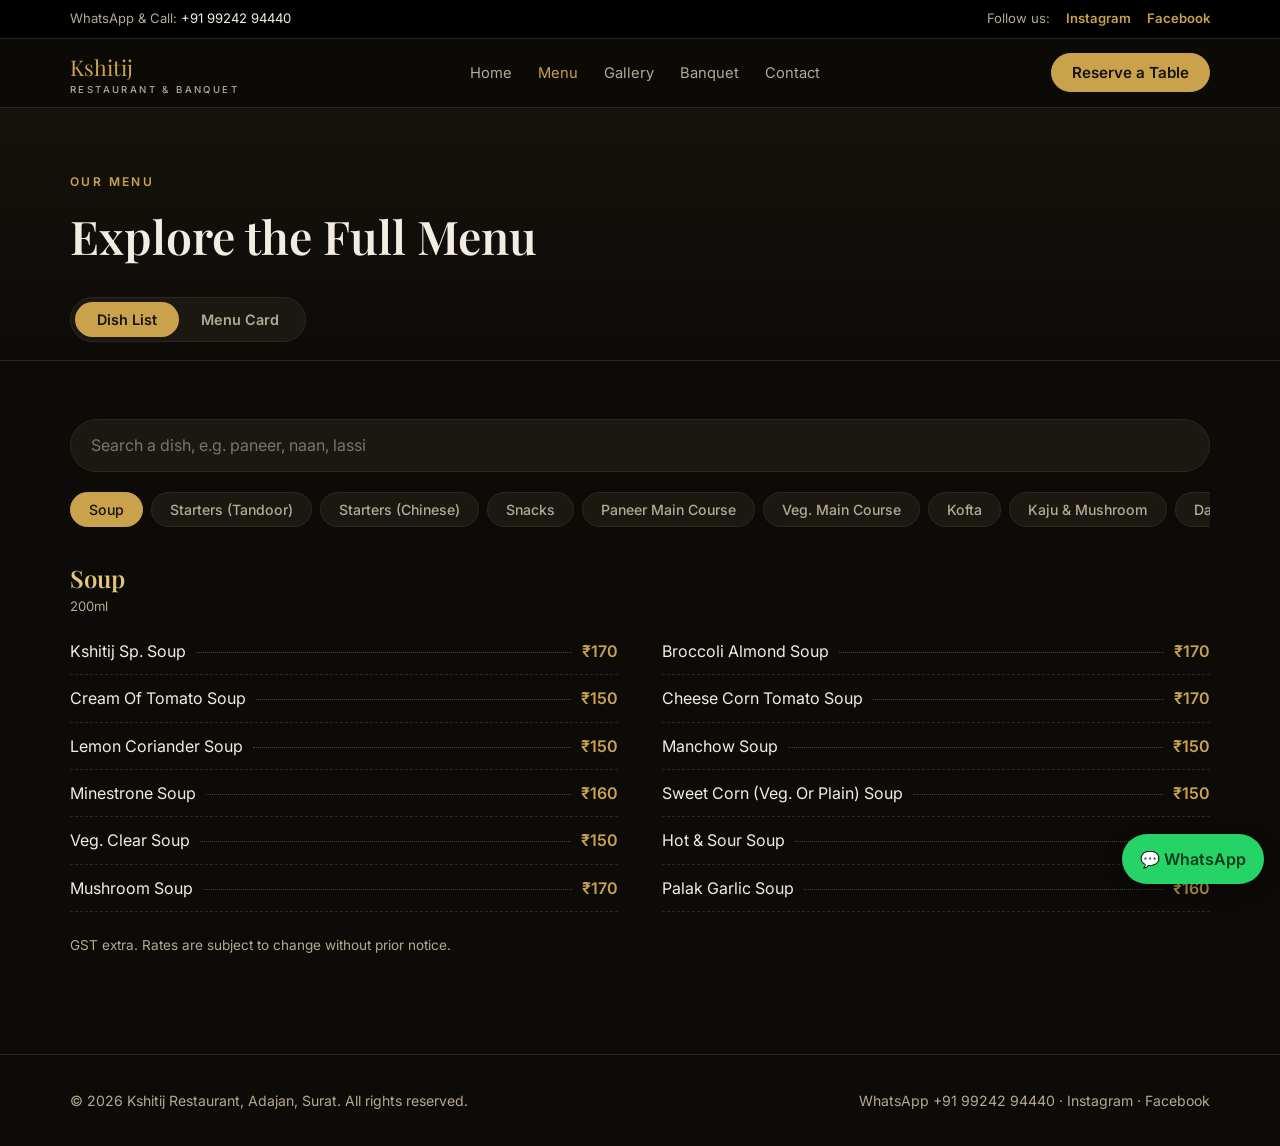
<file: menu.html>
<!DOCTYPE html>
<html lang="en">
<head>
<meta charset="utf-8">
<meta name="viewport" content="width=device-width, initial-scale=1, viewport-fit=cover">
<title>Menu | Kshitij Restaurant, Adajan, Surat</title>
<meta name="description" content="Full menu of Kshitij Restaurant: starters, paneer and veg main course, Chinese, biryani, breads, mocktails and desserts.">
<meta name="theme-color" content="#0D0B08">
<link rel="icon" href="data:image/svg+xml,%3Csvg xmlns=%22http://www.w3.org/2000/svg%22 viewBox=%220 0 100 100%22%3E%3Ctext y=%22.9em%22 font-size=%2290%22%3E🪔%3C/text%3E%3C/svg%3E">
<link rel="preconnect" href="https://fonts.googleapis.com">
<link rel="preconnect" href="https://fonts.gstatic.com" crossorigin>
<link href="https://fonts.googleapis.com/css2?family=Playfair+Display:wght@500;600;700&family=Inter:wght@400;500;600&display=swap" rel="stylesheet">
<link rel="stylesheet" href="style.css">
</head>
<body>
<div class="tb"><div class="wrap"><span>WhatsApp &amp; Call: <a target="_blank" rel="noopener" href="https://wa.me/919924294440">+91 99242 94440</a></span><span class="l">Follow us:<a target="_blank" rel="noopener" href="https://www.instagram.com/kshitij.restaurant/">Instagram</a><a target="_blank" rel="noopener" href="https://www.facebook.com/kshitij.surat/">Facebook</a></span></div></div>
<header><div class="wrap nav">
<a href="index.html" class="brand">Kshitij<small>Restaurant &amp; Banquet</small></a>
<nav><ul id="nl"><li><a href="index.html">Home</a></li><li><a class="act" href="menu.html">Menu</a></li><li><a href="gallery.html">Gallery</a></li><li><a href="banquet.html">Banquet</a></li><li><a href="contact.html">Contact</a></li></ul></nav>
<a href="reserve.html" class="btn gold" style="padding:9px 20px">Reserve a Table</a>
<button class="menu-btn" id="mb" aria-label="Open menu">☰</button>
</div></header>
<main id="top">

<div class="phead"><div class="wrap"><div class="eyebrow">Our Menu</div><h1 class="title">Explore the Full Menu</h1>
<div class="seg"><button id="vl" aria-pressed="true">Dish List</button><button id="vc" aria-pressed="false">Menu Card</button></div></div></div>
<section style="padding-top:30px"><div class="wrap">
<div id="listv"><div class="tools"><input class="search" id="q" type="search" placeholder="Search a dish, e.g. paneer, naan, lassi" aria-label="Search the menu"></div>
<div class="tabs" id="tabs" role="tablist"></div><div id="mlist"></div></div>
<div id="cardv" hidden><p class="lead">Our printed menu. Tap a page to zoom.</p><div class="mcards" id="mc"></div></div>
<p class="note" id="mnote"></p>
</div></section>

</main>
<footer><div class="wrap fl"><span>© 2026 Kshitij Restaurant, Adajan, Surat. All rights reserved.</span>
<span><a target="_blank" rel="noopener" href="https://wa.me/919924294440">WhatsApp +91 99242 94440</a> · <a target="_blank" rel="noopener" href="https://www.instagram.com/kshitij.restaurant/">Instagram</a> · <a target="_blank" rel="noopener" href="https://www.facebook.com/kshitij.surat/">Facebook</a></span></div></footer>
<a class="wa" target="_blank" rel="noopener" href="https://wa.me/919924294440?text=Hello%20Kshitij%20Restaurant" aria-label="Chat on WhatsApp">💬 WhatsApp</a>
<div class="lb" id="lb"><button class="x" aria-label="Close">×</button><button class="pv" aria-label="Previous">‹</button><img id="lbi" alt=""><button class="nx" aria-label="Next">›</button></div>
<script src="menu-data.js"></script>
<script src="app.js"></script>
</body>
</html>
</file>
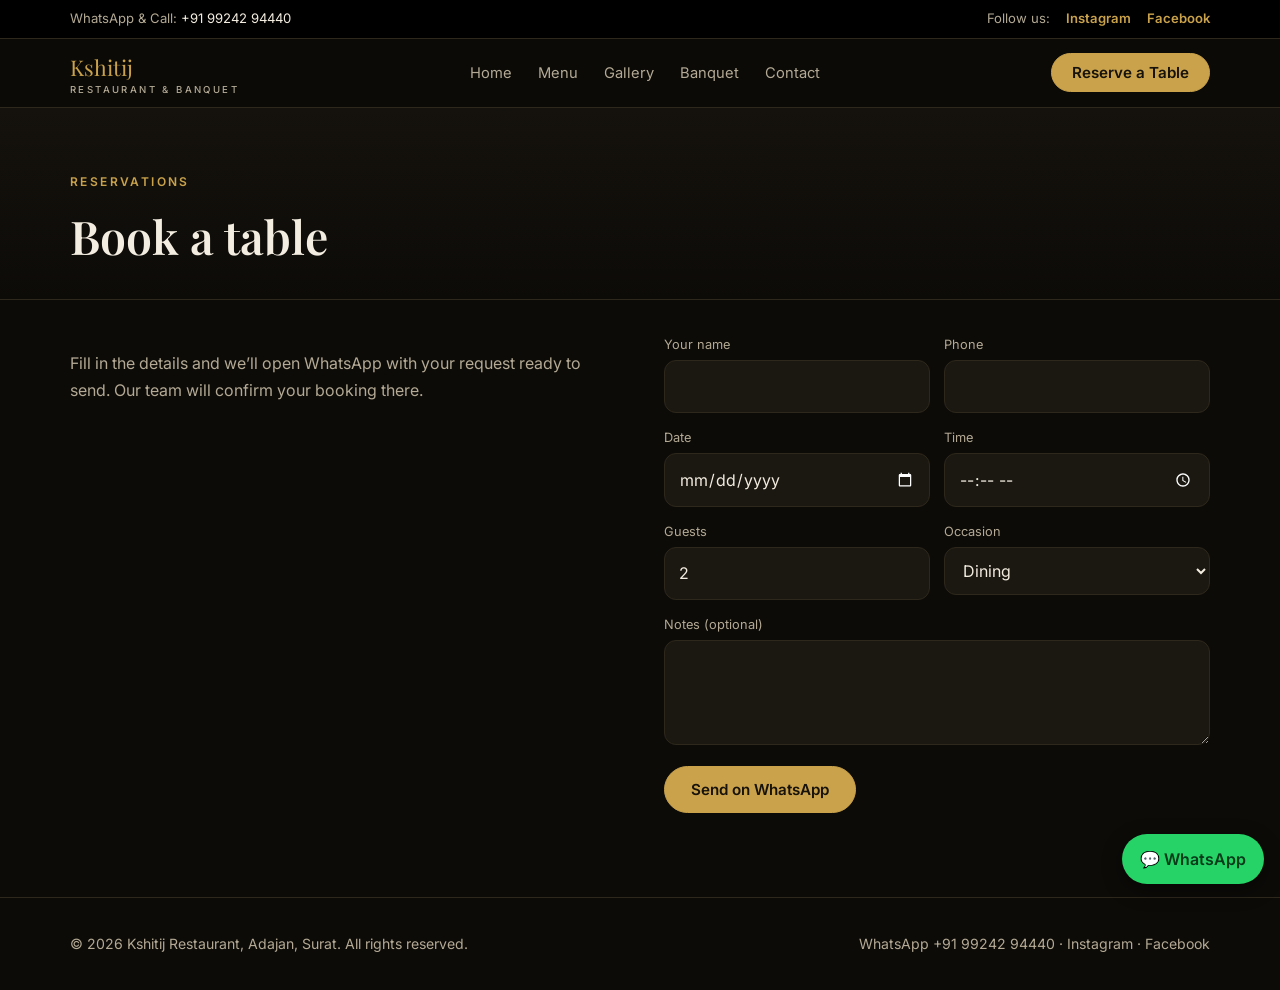
<file: reserve.html>
<!DOCTYPE html>
<html lang="en">
<head>
<meta charset="utf-8">
<meta name="viewport" content="width=device-width, initial-scale=1, viewport-fit=cover">
<title>Reserve a Table | Kshitij Restaurant</title>
<meta name="description" content="Book a table or enquire about the banquet at Kshitij Restaurant on WhatsApp.">
<meta name="theme-color" content="#0D0B08">
<link rel="icon" href="data:image/svg+xml,%3Csvg xmlns=%22http://www.w3.org/2000/svg%22 viewBox=%220 0 100 100%22%3E%3Ctext y=%22.9em%22 font-size=%2290%22%3E🪔%3C/text%3E%3C/svg%3E">
<link rel="preconnect" href="https://fonts.googleapis.com">
<link rel="preconnect" href="https://fonts.gstatic.com" crossorigin>
<link href="https://fonts.googleapis.com/css2?family=Playfair+Display:wght@500;600;700&family=Inter:wght@400;500;600&display=swap" rel="stylesheet">
<link rel="stylesheet" href="style.css">
</head>
<body>
<div class="tb"><div class="wrap"><span>WhatsApp &amp; Call: <a target="_blank" rel="noopener" href="https://wa.me/919924294440">+91 99242 94440</a></span><span class="l">Follow us:<a target="_blank" rel="noopener" href="https://www.instagram.com/kshitij.restaurant/">Instagram</a><a target="_blank" rel="noopener" href="https://www.facebook.com/kshitij.surat/">Facebook</a></span></div></div>
<header><div class="wrap nav">
<a href="index.html" class="brand">Kshitij<small>Restaurant &amp; Banquet</small></a>
<nav><ul id="nl"><li><a href="index.html">Home</a></li><li><a href="menu.html">Menu</a></li><li><a href="gallery.html">Gallery</a></li><li><a href="banquet.html">Banquet</a></li><li><a href="contact.html">Contact</a></li></ul></nav>
<a href="reserve.html" class="btn gold" style="padding:9px 20px">Reserve a Table</a>
<button class="menu-btn" id="mb" aria-label="Open menu">☰</button>
</div></header>
<main id="top">

<div class="phead"><div class="wrap"><div class="eyebrow">Reservations</div><h1 class="title">Book a table</h1></div></div>
<section style="padding-top:34px"><div class="wrap grid2" style="align-items:start">
<div><p class="lead">Fill in the details and we’ll open WhatsApp with your request ready to send. Our team will confirm your booking there.</p></div>
<form class="f" id="rf" style="margin-top:0">
<div><label for="n">Your name</label><input id="n" required></div>
<div><label for="ph">Phone</label><input id="ph" type="tel" required></div>
<div><label for="dt">Date</label><input id="dt" type="date" required></div>
<div><label for="tm">Time</label><input id="tm" type="time" required></div>
<div><label for="g">Guests</label><input id="g" type="number" min="1" max="200" value="2" required></div>
<div><label for="oc">Occasion</label><select id="oc"><option>Dining</option><option>Birthday</option><option>Family Gathering</option><option>Banquet Event</option><option>Other</option></select></div>
<div class="full"><label for="nt">Notes (optional)</label><textarea id="nt" rows="3"></textarea></div>
<div class="full"><button class="btn gold" type="submit">Send on WhatsApp</button></div>
</form></div></section>
</main>
<footer><div class="wrap fl"><span>© 2026 Kshitij Restaurant, Adajan, Surat. All rights reserved.</span>
<span><a target="_blank" rel="noopener" href="https://wa.me/919924294440">WhatsApp +91 99242 94440</a> · <a target="_blank" rel="noopener" href="https://www.instagram.com/kshitij.restaurant/">Instagram</a> · <a target="_blank" rel="noopener" href="https://www.facebook.com/kshitij.surat/">Facebook</a></span></div></footer>
<a class="wa" target="_blank" rel="noopener" href="https://wa.me/919924294440?text=Hello%20Kshitij%20Restaurant" aria-label="Chat on WhatsApp">💬 WhatsApp</a>
<div class="lb" id="lb"><button class="x" aria-label="Close">×</button><button class="pv" aria-label="Previous">‹</button><img id="lbi" alt=""><button class="nx" aria-label="Next">›</button></div>
<script src="menu-data.js"></script>
<script src="app.js"></script>
</body>
</html>
</file>
<file: style.css>
:root{--bg:#0D0B08;--bg2:#15120d;--card:#1b1812;--line:#2e281c;--gold:#C9A24B;--gold2:#e4c577;--green:#5d6e45;--text:#f3ece0;--mute:#b3a994;--r:16px;
--serif:"Playfair Display",Georgia,"Times New Roman",serif;--sans:Inter,system-ui,-apple-system,"Segoe UI",Roboto,sans-serif;
box-sizing:border-box;padding-top:env(safe-area-inset-top,0px);padding-bottom:env(safe-area-inset-bottom,0px);color-scheme:dark}
html{scroll-behavior:smooth;scroll-padding-top:calc(76px + env(safe-area-inset-top,0px))}
*,*::before,*::after{box-sizing:inherit}
body{margin:0;background:var(--bg);color:var(--text);font:16px/1.65 var(--sans);-webkit-font-smoothing:antialiased}
body::before{content:"";position:fixed;inset:0 0 auto;height:env(safe-area-inset-top,0px);background:rgba(13,11,8,.92);z-index:60}
img{max-width:100%;display:block}a{color:inherit;text-decoration:none}
.wrap{max-width:1180px;margin:0 auto;padding:0 20px}
h1,h2,h3{font-family:var(--serif);font-weight:600;line-height:1.15;margin:0}
section{padding:84px 0}
.eyebrow{color:var(--gold);letter-spacing:.2em;text-transform:uppercase;font-size:.75rem;font-weight:600}
.title{font-size:clamp(1.9rem,4.5vw,2.9rem);margin:.4em 0 .3em}
.lead{color:var(--mute);max-width:640px}
.btn{display:inline-flex;align-items:center;gap:8px;padding:13px 26px;border-radius:999px;font-weight:600;border:1px solid var(--gold);cursor:pointer;font:600 .95rem var(--sans);transition:.2s}
.btn.gold{background:var(--gold);color:#17120a}.btn.gold:hover{background:var(--gold2)}
.btn.ghost{background:transparent;color:var(--gold)}.btn.ghost:hover{background:rgba(201,162,75,.12)}
header{position:sticky;top:env(safe-area-inset-top,0px);z-index:50;background:rgba(13,11,8,.92);backdrop-filter:blur(10px);border-bottom:1px solid var(--line)}
.nav{display:flex;align-items:center;justify-content:space-between;height:68px}
.brand{font-family:var(--serif);font-size:1.35rem;color:var(--gold)}.brand small{display:block;font:500 .6rem var(--sans);letter-spacing:.25em;color:var(--mute);text-transform:uppercase;margin-top:-2px}
nav ul{display:flex;gap:26px;list-style:none;margin:0;padding:0;font-size:.92rem;color:var(--mute)}nav a:hover{color:var(--gold)}
.menu-btn{display:none;background:none;border:1px solid var(--line);color:var(--text);border-radius:10px;width:42px;height:42px;font-size:1.2rem;cursor:pointer}
.hero{min-height:calc(100svh - 68px);display:flex;align-items:center;position:relative;padding:60px 0;background:#000 center/cover no-repeat}
.hero::before{content:"";position:absolute;inset:0;background:linear-gradient(90deg,rgba(13,11,8,.93) 15%,rgba(13,11,8,.55) 60%,rgba(13,11,8,.35))}
.hero .wrap{position:relative}.hero h1{font-size:clamp(2.4rem,7vw,4.6rem);max-width:720px}.hero h1 em{color:var(--gold);font-style:normal}
.hero p{max-width:540px;color:#d8cfbd;font-size:1.08rem;margin:18px 0 30px}.cta{display:flex;gap:12px;flex-wrap:wrap}
.badges{display:flex;gap:10px;flex-wrap:wrap;margin-top:34px}.badge{border:1px solid var(--line);background:rgba(27,24,18,.7);padding:6px 14px;border-radius:999px;font-size:.82rem;color:var(--mute)}
.grid2{display:grid;grid-template-columns:1fr 1fr;gap:48px;align-items:center}
.photo{border-radius:var(--r);overflow:hidden;border:1px solid var(--line);aspect-ratio:4/3;background:var(--card)}.photo img{width:100%;height:100%;object-fit:cover}
.sig{display:grid;grid-template-columns:repeat(auto-fill,minmax(250px,1fr));gap:14px;margin-top:32px}
.sig div{background:var(--card);border:1px solid var(--line);border-radius:var(--r);padding:18px 20px;display:flex;justify-content:space-between;gap:14px;align-items:flex-start}
.sig b{font-family:var(--serif);font-weight:600;font-size:1.05rem;display:block}.sig small{color:var(--mute)}.sig span{color:var(--gold);font-weight:600;white-space:nowrap}
.alt{background:var(--bg2);border-block:1px solid var(--line)}
.tools{display:flex;gap:12px;flex-wrap:wrap;margin:28px 0 16px}
.search{flex:1;min-width:200px;background:var(--card);border:1px solid var(--line);color:var(--text);border-radius:999px;padding:12px 20px;font:inherit}
.search:focus,.f input:focus,.f select:focus,.f textarea:focus{outline:2px solid var(--gold);outline-offset:1px}
.tabs{display:flex;gap:8px;overflow-x:auto;padding:4px 0 12px;scrollbar-width:thin}
.tab{flex:none;background:var(--card);border:1px solid var(--line);color:var(--mute);border-radius:999px;padding:8px 18px;cursor:pointer;font:500 .88rem var(--sans)}
.tab[aria-selected=true]{background:var(--gold);color:#17120a;border-color:var(--gold)}
.mcat h3{font-size:1.5rem;margin:26px 0 4px;color:var(--gold2)}.mcat .u{color:var(--mute);font-size:.82rem;margin-bottom:10px}
.items{display:grid;grid-template-columns:1fr 1fr;gap:0 44px}
.it{display:flex;align-items:baseline;gap:10px;padding:10px 0;border-bottom:1px dashed var(--line)}
.it .n{flex:0 1 auto}.it .d{flex:1;border-bottom:1px dotted #4a4030;transform:translateY(-4px);min-width:12px}.it .p{color:var(--gold);font-weight:600;white-space:nowrap}
.tag{font-size:.62rem;letter-spacing:.08em;text-transform:uppercase;color:#17120a;background:var(--gold);padding:2px 7px;border-radius:99px;margin-left:8px;vertical-align:middle;white-space:nowrap}
.note{color:var(--mute);font-size:.85rem;margin-top:22px}
.gal{display:grid;grid-template-columns:repeat(3,1fr);gap:14px;margin-top:32px}
.gal button{padding:0;border:1px solid var(--line);border-radius:var(--r);overflow:hidden;cursor:zoom-in;background:var(--card);aspect-ratio:4/3}
.gal button:first-child{grid-column:span 2;grid-row:span 2;aspect-ratio:auto}
.gal img{width:100%;height:100%;object-fit:cover;transition:transform .5s}.gal button:hover img{transform:scale(1.05)}
.lb{position:fixed;inset:0;background:rgba(0,0,0,.92);z-index:100;display:none;align-items:center;justify-content:center;padding:20px}.lb.on{display:flex}
.lb img{max-height:86vh;border-radius:10px}.lb button{position:absolute;background:rgba(255,255,255,.12);color:#fff;border:0;width:46px;height:46px;border-radius:50%;font-size:1.4rem;cursor:pointer}
.lb .x{top:calc(16px + env(safe-area-inset-top,0px));right:16px}.lb .pv{left:14px;top:50%}.lb .nx{right:14px;top:50%}
.cards{display:grid;grid-template-columns:repeat(4,1fr);gap:16px;margin-top:32px}
.card{background:var(--card);border:1px solid var(--line);border-radius:var(--r);padding:24px}.card i{font-style:normal;font-size:1.6rem}.card h3{font-size:1.15rem;margin:10px 0 6px}.card p{margin:0;color:var(--mute);font-size:.92rem}
.chips{display:flex;flex-wrap:wrap;gap:8px;margin:18px 0}.chips span{border:1px solid var(--line);border-radius:99px;padding:5px 14px;font-size:.85rem;color:var(--mute)}
.f{display:grid;grid-template-columns:1fr 1fr;gap:14px;margin-top:26px}.f .full{grid-column:1/-1}
.f label{display:block;font-size:.8rem;color:var(--mute);margin-bottom:5px}
.f input,.f select,.f textarea{width:100%;background:var(--card);border:1px solid var(--line);color:var(--text);border-radius:12px;padding:12px 14px;font:inherit}
.info{display:grid;gap:18px}.info div{background:var(--card);border:1px solid var(--line);border-radius:var(--r);padding:20px 22px}.info b{display:block;color:var(--gold);font-size:.78rem;letter-spacing:.15em;text-transform:uppercase;margin-bottom:4px}
footer{border-top:1px solid var(--line);padding:34px 0;color:var(--mute);font-size:.88rem}.fl{display:flex;justify-content:space-between;gap:16px;flex-wrap:wrap;align-items:center}.fl a:hover{color:var(--gold)}
@media(max-width:900px){.grid2{grid-template-columns:1fr;gap:28px}.cards{grid-template-columns:1fr 1fr}.items{grid-template-columns:1fr}.gal{grid-template-columns:1fr 1fr}}
@media(max-width:760px){.menu-btn{display:block}nav ul{display:none;position:absolute;top:68px;left:0;right:0;background:var(--bg);flex-direction:column;gap:0;padding:8px 20px 18px;border-bottom:1px solid var(--line)}nav ul.on{display:flex}nav li{padding:11px 0;border-bottom:1px solid var(--line)}section{padding:60px 0}.hero::before{background:rgba(13,11,8,.72)}}
@media(max-width:520px){.cards,.f{grid-template-columns:1fr}.gal{grid-template-columns:1fr}.gal button:first-child{grid-column:auto;grid-row:auto;aspect-ratio:4/3}}
.tb{background:#000;border-bottom:1px solid var(--line);font-size:.82rem;color:var(--mute)}.tb .wrap{display:flex;justify-content:space-between;align-items:center;gap:6px 16px;flex-wrap:wrap;padding-top:8px;padding-bottom:8px}.tb a{color:var(--text)}.tb a:hover{color:var(--gold)}.tb .l a{margin-left:16px;color:var(--gold);font-weight:600}.soc{display:flex;gap:10px;flex-wrap:wrap;margin-top:8px}.soc a{border:1px solid var(--gold);color:var(--gold);border-radius:999px;padding:8px 18px;font-weight:600;font-size:.9rem}.soc a:hover{background:rgba(201,162,75,.12)}.wa{position:fixed;right:16px;bottom:calc(16px + env(safe-area-inset-bottom,0px));z-index:55;background:#25D366;color:#073b1a;font-weight:600;padding:12px 18px;border-radius:999px;box-shadow:0 6px 20px rgba(0,0,0,.45)}.wa:hover{background:#3be67c}.page{display:none}.page.on{display:block;animation:fi .35s ease}@keyframes fi{from{opacity:0;transform:translateY(8px)}to{opacity:1;transform:none}}
nav a.act{color:var(--gold)}
.phead{padding:64px 0 8px;background:linear-gradient(180deg,var(--bg2),var(--bg));border-bottom:1px solid var(--line)}.phead .title{margin-bottom:.6em}
.seg{display:inline-flex;border:1px solid var(--line);border-radius:999px;padding:4px;background:var(--card);margin:6px 0 10px}.seg button{border:0;background:none;color:var(--mute);padding:9px 22px;border-radius:999px;cursor:pointer;font:600 .9rem var(--sans)}.seg button[aria-pressed=true]{background:var(--gold);color:#17120a}
.mcards{display:grid;grid-template-columns:repeat(auto-fill,minmax(230px,1fr));gap:16px;margin-top:20px}.mcards button{padding:0;border:1px solid var(--line);border-radius:12px;overflow:hidden;background:var(--card);cursor:zoom-in;aspect-ratio:607/1020}.mcards img{width:100%;height:100%;object-fit:cover}
.food{display:grid;grid-template-columns:repeat(3,1fr);gap:14px;margin-top:30px}.food figure{margin:0;border-radius:var(--r);overflow:hidden;border:1px solid var(--line);aspect-ratio:1/1}.food img{width:100%;height:100%;object-fit:cover}
.band{background:var(--green);text-align:center;padding:56px 0}.band .title{margin-top:0}.band .btn{border-color:#f3ece0;color:#f3ece0}.band .btn.gold{background:#f3ece0;color:#1b2410}
.two{display:grid;grid-template-columns:1fr 1fr;gap:16px;margin-top:28px}
@media(max-width:760px){.food{grid-template-columns:1fr}.two{grid-template-columns:1fr}}
@media(max-width:520px){header .nav>.btn{padding:8px 14px;font-size:.8rem;white-space:nowrap}.brand{font-size:1.2rem}}
</file>
